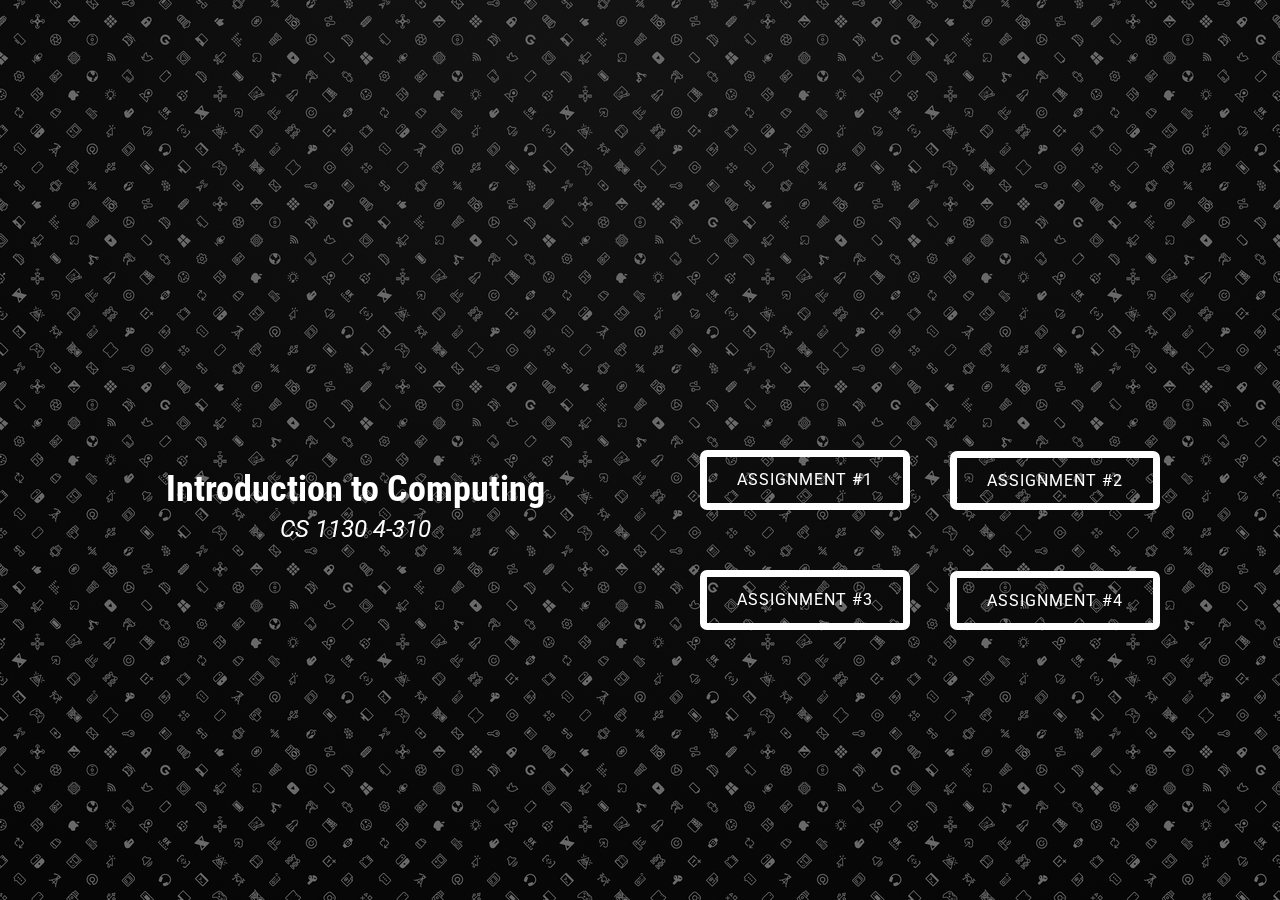
<file: index.html>
<!DOCTYPE html>
<html style="font-size: 16px;">
  <head>
    <meta name="viewport" content="width=device-width, initial-scale=1.0">
    <meta charset="utf-8">
    <meta name="keywords" content="Introduction to Computing">
    <meta name="description" content="">
    <meta name="page_type" content="np-template-header-footer-from-plugin">
    <title>Introduction to Computing</title>
    <link rel="stylesheet" href="nicepage.css" media="screen">
<link rel="stylesheet" href="Introduction-to-Computing.css" media="screen">
    <script class="u-script" type="text/javascript" src="jquery.js" defer=""></script>
    <script class="u-script" type="text/javascript" src="nicepage.js" defer=""></script>
    <meta name="generator" content="Nicepage 3.29.1, nicepage.com">
    <link id="u-theme-google-font" rel="stylesheet" href="https://fonts.googleapis.com/css?family=Roboto:100,100i,300,300i,400,400i,500,500i,700,700i,900,900i|Open+Sans:300,300i,400,400i,600,600i,700,700i,800,800i">
    <link id="u-page-google-font" rel="stylesheet" href="https://fonts.googleapis.com/css?family=Roboto+Condensed:300,300i,400,400i,700,700i|Roboto:100,100i,300,300i,400,400i,500,500i,700,700i,900,900i">
    
    
    <script type="application/ld+json">{
		"@context": "http://schema.org",
		"@type": "Organization",
		"name": "Introduction to Computing"
}</script>
    <meta name="theme-color" content="#478ac9">
    <meta property="og:title" content="Introduction to Computing">
    <meta property="og:description" content="">
    <meta property="og:type" content="website">
  </head>
  <body data-home-page="Introduction-to-Computing.html" data-home-page-title="Introduction to Computing" class="u-body">
    <section class="skrollable u-clearfix u-hidden-lg u-hidden-md u-hidden-sm u-hidden-xs u-image u-shading u-section-1" id="sec-97f0" data-image-width="1600" data-image-height="900">
      <div class="u-clearfix u-sheet u-sheet-1">
        <div class="u-align-center u-container-style u-group u-hidden-lg u-hidden-md u-hidden-sm u-hidden-xs u-opacity u-opacity-30 u-shape-rectangle u-group-1">
          <div class="u-container-layout u-container-layout-1">
            <h2 class="u-custom-font u-font-roboto-condensed u-text u-text-1" data-animation-name="pulse" data-animation-duration="1000" data-animation-delay="500" data-animation-direction="">Introduction to Computing</h2>
            <p class="u-custom-font u-font-roboto u-text u-text-2" data-animation-name="pulse" data-animation-duration="1000" data-animation-delay="500" data-animation-direction="">CS 1130 4-310</p>
          </div>
        </div>
        <a href="files/Assignment1-1.html" class="u-border-7 u-border-hover-palette-5-light-1 u-border-white u-btn u-btn-round u-button-style u-custom-font u-file-link u-font-roboto u-none u-radius-7 u-btn-1" data-animation-name="fadeIn" data-animation-duration="1000" data-animation-delay="500" data-animation-direction="" target="_blank">Assignment #1</a>
        <a href="files/Assignment2.html" class="u-border-7 u-border-hover-palette-5-light-1 u-border-white u-btn u-btn-round u-button-style u-custom-font u-file-link u-font-roboto u-none u-radius-7 u-btn-2" data-animation-name="fadeIn" data-animation-duration="1000" data-animation-delay="500" target="_blank">Assignment #2</a>
        <a href="files/Assignment3.html" class="u-border-7 u-border-hover-palette-5-light-1 u-border-white u-btn u-btn-round u-button-style u-custom-font u-file-link u-font-roboto u-none u-radius-7 u-btn-3" data-animation-name="fadeIn" data-animation-duration="1000" data-animation-delay="500" target="_blank">Assignment #3<br>
        </a>
        <a href="files/Untitled-1.html" class="u-border-7 u-border-hover-palette-5-light-1 u-border-white u-btn u-btn-round u-button-style u-custom-font u-file-link u-font-roboto u-none u-radius-7 u-btn-4" data-animation-name="fadeIn" data-animation-duration="1000" data-animation-delay="500" data-animation-direction="">Assignment #4</a>
      </div>
    </section>
    
    
    <span style="height: 64px; width: 64px; margin-left: 0px; margin-right: auto; margin-top: 0px; background-image: none; right: 20px; bottom: 20px" class="u-back-to-top u-icon u-icon-circle u-opacity u-opacity-85 u-palette-1-base u-spacing-15" data-href="#">
        <svg class="u-svg-link" preserveAspectRatio="xMidYMin slice" viewBox="0 0 551.13 551.13"><use xmlns:xlink="http://www.w3.org/1999/xlink" xlink:href="#svg-1d98"></use></svg>
        <svg class="u-svg-content" enable-background="new 0 0 551.13 551.13" viewBox="0 0 551.13 551.13" xmlns="http://www.w3.org/2000/svg" id="svg-1d98"><path d="m275.565 189.451 223.897 223.897h51.668l-275.565-275.565-275.565 275.565h51.668z"></path></svg>
    </span>
  </body>
</html>
</file>
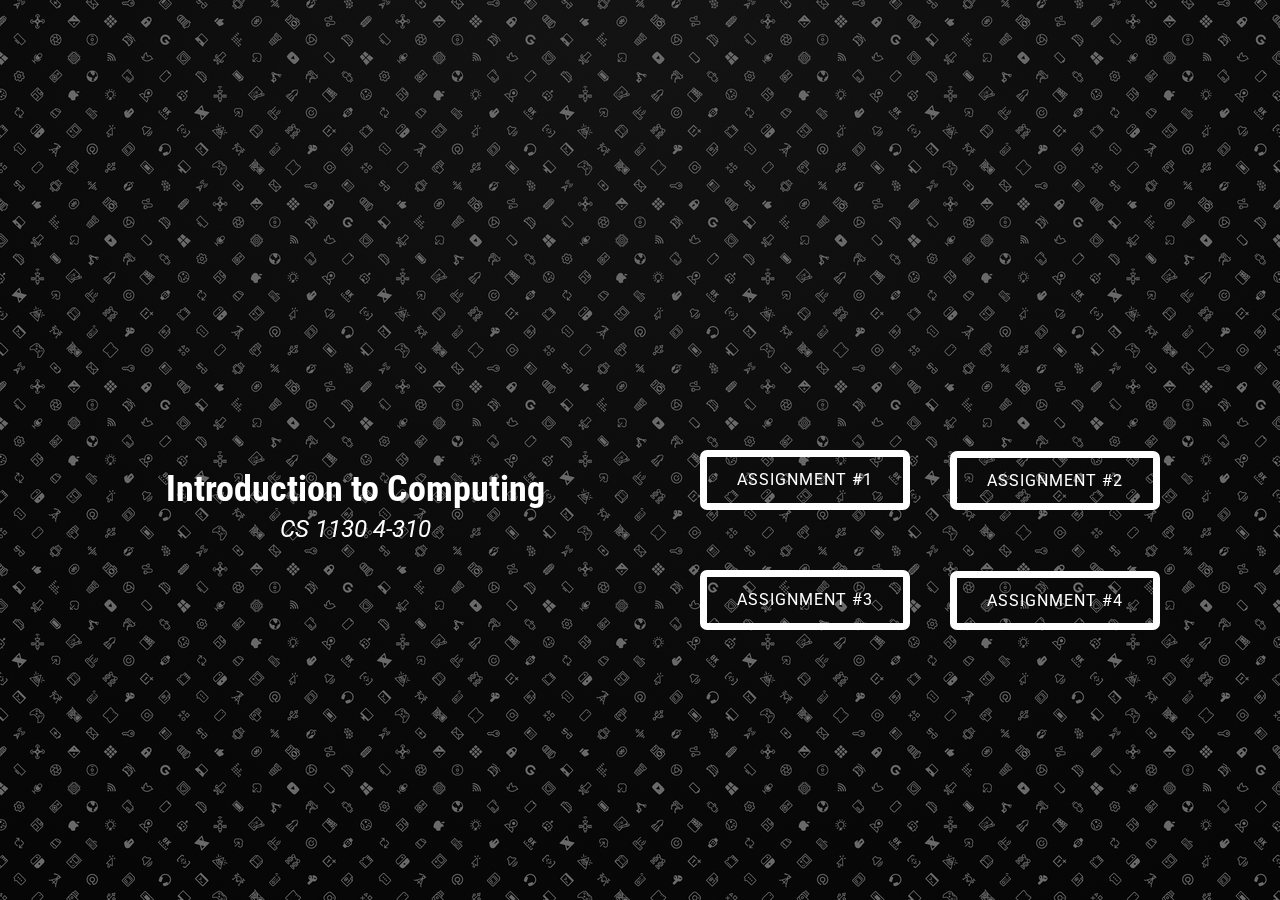
<file: Introduction-to-Computing.html>
<!DOCTYPE html>
<html style="font-size: 16px;">
  <head>
    <meta name="viewport" content="width=device-width, initial-scale=1.0">
    <meta charset="utf-8">
    <meta name="keywords" content="Introduction to Computing">
    <meta name="description" content="">
    <meta name="page_type" content="np-template-header-footer-from-plugin">
    <title>Introduction to Computing</title>
    <link rel="stylesheet" href="nicepage.css" media="screen">
<link rel="stylesheet" href="Introduction-to-Computing.css" media="screen">
    <script class="u-script" type="text/javascript" src="jquery.js" defer=""></script>
    <script class="u-script" type="text/javascript" src="nicepage.js" defer=""></script>
    <meta name="generator" content="Nicepage 3.29.1, nicepage.com">
    <link id="u-theme-google-font" rel="stylesheet" href="https://fonts.googleapis.com/css?family=Roboto:100,100i,300,300i,400,400i,500,500i,700,700i,900,900i|Open+Sans:300,300i,400,400i,600,600i,700,700i,800,800i">
    <link id="u-page-google-font" rel="stylesheet" href="https://fonts.googleapis.com/css?family=Roboto+Condensed:300,300i,400,400i,700,700i|Roboto:100,100i,300,300i,400,400i,500,500i,700,700i,900,900i">
    
    
    <script type="application/ld+json">{
		"@context": "http://schema.org",
		"@type": "Organization",
		"name": "Introduction to Computing"
}</script>
    <meta name="theme-color" content="#478ac9">
    <meta property="og:title" content="Introduction to Computing">
    <meta property="og:description" content="">
    <meta property="og:type" content="website">
  </head>
  <body class="u-body">
    <section class="skrollable u-clearfix u-hidden-lg u-hidden-md u-hidden-sm u-hidden-xs u-image u-shading u-section-1" id="sec-97f0" data-image-width="1600" data-image-height="900">
      <div class="u-clearfix u-sheet u-sheet-1">
        <div class="u-align-center u-container-style u-group u-hidden-lg u-hidden-md u-hidden-sm u-hidden-xs u-opacity u-opacity-30 u-shape-rectangle u-group-1">
          <div class="u-container-layout u-container-layout-1">
            <h2 class="u-custom-font u-font-roboto-condensed u-text u-text-1" data-animation-name="pulse" data-animation-duration="1000" data-animation-delay="500" data-animation-direction="">Introduction to Computing</h2>
            <p class="u-custom-font u-font-roboto u-text u-text-2" data-animation-name="pulse" data-animation-duration="1000" data-animation-delay="500" data-animation-direction="">CS 1130 4-310</p>
          </div>
        </div>
        <a href="files/Assignment1-1.html" class="u-border-7 u-border-hover-palette-5-light-1 u-border-white u-btn u-btn-round u-button-style u-custom-font u-file-link u-font-roboto u-none u-radius-7 u-btn-1" data-animation-name="fadeIn" data-animation-duration="1000" data-animation-delay="500" data-animation-direction="" target="_blank">Assignment #1</a>
        <a href="files/Assignment2.html" class="u-border-7 u-border-hover-palette-5-light-1 u-border-white u-btn u-btn-round u-button-style u-custom-font u-file-link u-font-roboto u-none u-radius-7 u-btn-2" data-animation-name="fadeIn" data-animation-duration="1000" data-animation-delay="500" target="_blank">Assignment #2</a>
        <a href="files/Assignment3.html" class="u-border-7 u-border-hover-palette-5-light-1 u-border-white u-btn u-btn-round u-button-style u-custom-font u-file-link u-font-roboto u-none u-radius-7 u-btn-3" data-animation-name="fadeIn" data-animation-duration="1000" data-animation-delay="500" target="_blank">Assignment #3<br>
        </a>
        <a href="files/Untitled-1.html" class="u-border-7 u-border-hover-palette-5-light-1 u-border-white u-btn u-btn-round u-button-style u-custom-font u-file-link u-font-roboto u-none u-radius-7 u-btn-4" data-animation-name="fadeIn" data-animation-duration="1000" data-animation-delay="500" data-animation-direction="">Assignment #4</a>
      </div>
    </section>
    
    
    <span style="height: 64px; width: 64px; margin-left: 0px; margin-right: auto; margin-top: 0px; background-image: none; right: 20px; bottom: 20px" class="u-back-to-top u-icon u-icon-circle u-opacity u-opacity-85 u-palette-1-base u-spacing-15" data-href="#">
        <svg class="u-svg-link" preserveAspectRatio="xMidYMin slice" viewBox="0 0 551.13 551.13"><use xmlns:xlink="http://www.w3.org/1999/xlink" xlink:href="#svg-1d98"></use></svg>
        <svg class="u-svg-content" enable-background="new 0 0 551.13 551.13" viewBox="0 0 551.13 551.13" xmlns="http://www.w3.org/2000/svg" id="svg-1d98"><path d="m275.565 189.451 223.897 223.897h51.668l-275.565-275.565-275.565 275.565h51.668z"></path></svg>
    </span>
  </body>
</html>
</file>
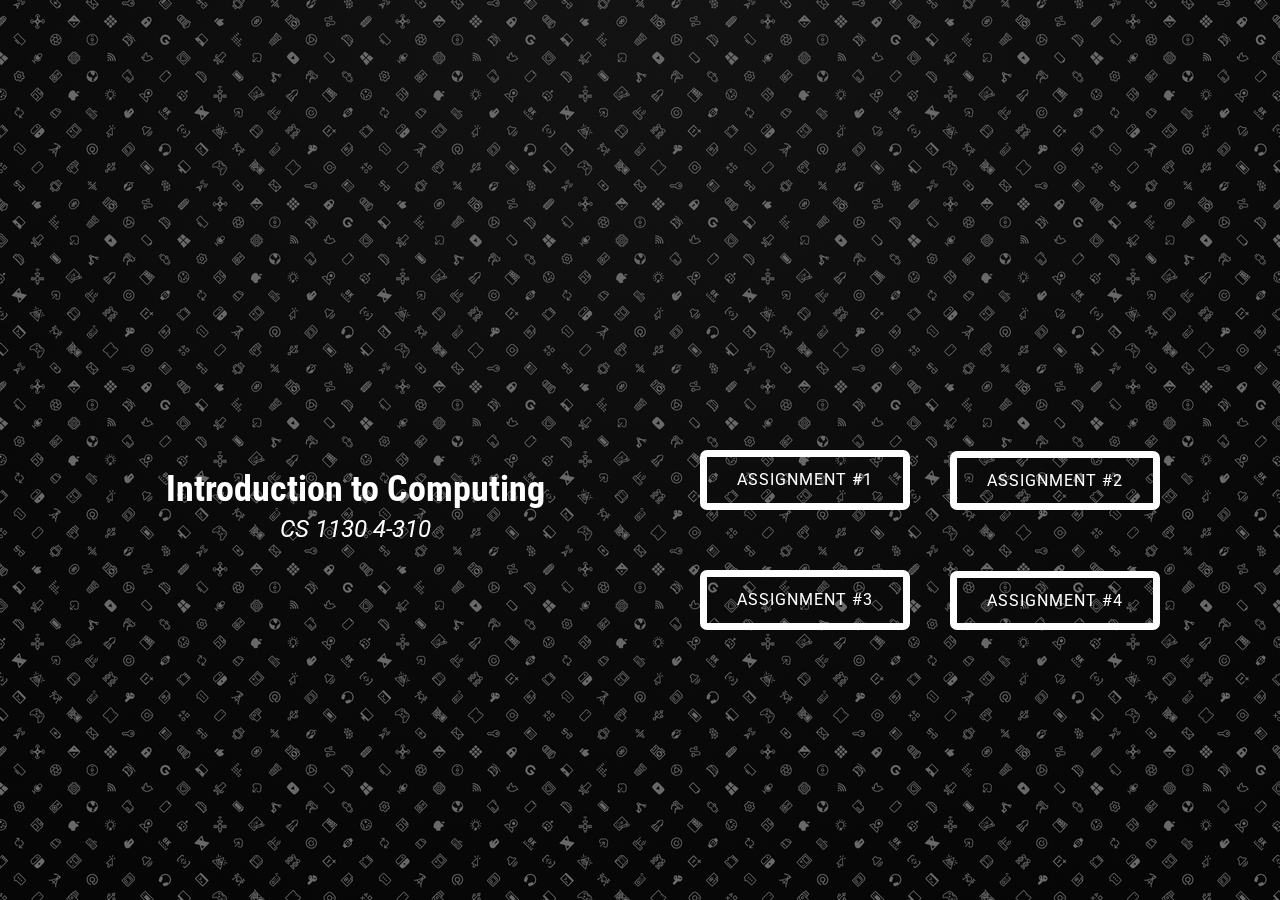
<file: Page-1.html>
<!DOCTYPE html>
<html style="font-size: 16px;">
  <head>
    <meta name="viewport" content="width=device-width, initial-scale=1.0">
    <meta charset="utf-8">
    <meta name="keywords" content="Introduction to Computing">
    <meta name="description" content="">
    <meta name="page_type" content="np-template-header-footer-from-plugin">
    <title>Introduction to Computing</title>
    <link rel="stylesheet" href="nicepage.css" media="screen">
<link rel="stylesheet" href="Page-1.css" media="screen">
    <script class="u-script" type="text/javascript" src="jquery.js" defer=""></script>
    <script class="u-script" type="text/javascript" src="nicepage.js" defer=""></script>
    <meta name="generator" content="Nicepage 3.29.1, nicepage.com">
    <link id="u-theme-google-font" rel="stylesheet" href="https://fonts.googleapis.com/css?family=Roboto:100,100i,300,300i,400,400i,500,500i,700,700i,900,900i|Open+Sans:300,300i,400,400i,600,600i,700,700i,800,800i">
    <link id="u-page-google-font" rel="stylesheet" href="https://fonts.googleapis.com/css?family=Roboto+Condensed:300,300i,400,400i,700,700i|Roboto:100,100i,300,300i,400,400i,500,500i,700,700i,900,900i">
    
    
    <script type="application/ld+json">{
		"@context": "http://schema.org",
		"@type": "Organization",
		"name": "Introduction to Computing"
}</script>
    <meta name="theme-color" content="#478ac9">
    <meta property="og:title" content="Page 1">
    <meta property="og:description" content="">
    <meta property="og:type" content="website">
  </head>
  <body class="u-body">
    <section class="skrollable u-clearfix u-hidden-lg u-hidden-md u-hidden-sm u-hidden-xs u-image u-parallax u-shading u-section-1" id="sec-97f0" data-image-width="1600" data-image-height="900">
      <div class="u-clearfix u-sheet u-sheet-1">
        <div class="u-align-center u-container-style u-group u-hidden-lg u-hidden-md u-hidden-sm u-hidden-xs u-opacity u-opacity-30 u-shape-rectangle u-group-1">
          <div class="u-container-layout u-container-layout-1">
            <h2 class="u-custom-font u-font-roboto-condensed u-text u-text-1" data-animation-name="pulse" data-animation-duration="1000" data-animation-delay="500" data-animation-direction="">Introduction to Computing</h2>
            <p class="u-custom-font u-font-roboto u-text u-text-2" data-animation-name="pulse" data-animation-duration="1000" data-animation-delay="500" data-animation-direction="">CS 1130 4-310</p>
          </div>
        </div>
        <a href="files/Assignment1.html" class="u-border-7 u-border-hover-palette-5-light-1 u-border-white u-btn u-btn-round u-button-style u-custom-font u-file-link u-font-roboto u-none u-radius-7 u-btn-1" data-animation-name="fadeIn" data-animation-duration="1000" data-animation-delay="500" data-animation-direction="">Assignment #1</a>
        <a href="files/Untitled-1.html" class="u-border-7 u-border-hover-palette-5-light-1 u-border-white u-btn u-btn-round u-button-style u-custom-font u-file-link u-font-roboto u-none u-radius-7 u-btn-2" data-animation-name="fadeIn" data-animation-duration="1000" data-animation-delay="500">Assignment #2</a>
        <a href="files/Untitled-1.html" class="u-border-7 u-border-hover-palette-5-light-1 u-border-white u-btn u-btn-round u-button-style u-custom-font u-file-link u-font-roboto u-none u-radius-7 u-btn-3" data-animation-name="fadeIn" data-animation-duration="1000" data-animation-delay="500">Assignment #3<br>
        </a>
        <a href="files/Untitled-1.html" class="u-border-7 u-border-hover-palette-5-light-1 u-border-white u-btn u-btn-round u-button-style u-custom-font u-file-link u-font-roboto u-none u-radius-7 u-btn-4" data-animation-name="fadeIn" data-animation-duration="1000" data-animation-delay="500" data-animation-direction="">Assignment #4</a>
      </div>
    </section>
    
    
    <span style="height: 64px; width: 64px; margin-left: 0px; margin-right: auto; margin-top: 0px; background-image: none; right: 20px; bottom: 20px" class="u-back-to-top u-icon u-icon-circle u-opacity u-opacity-85 u-palette-1-base u-spacing-15" data-href="#">
        <svg class="u-svg-link" preserveAspectRatio="xMidYMin slice" viewBox="0 0 551.13 551.13"><use xmlns:xlink="http://www.w3.org/1999/xlink" xlink:href="#svg-1d98"></use></svg>
        <svg class="u-svg-content" enable-background="new 0 0 551.13 551.13" viewBox="0 0 551.13 551.13" xmlns="http://www.w3.org/2000/svg" id="svg-1d98"><path d="m275.565 189.451 223.897 223.897h51.668l-275.565-275.565-275.565 275.565h51.668z"></path></svg>
    </span>
  </body>
</html>
</file>
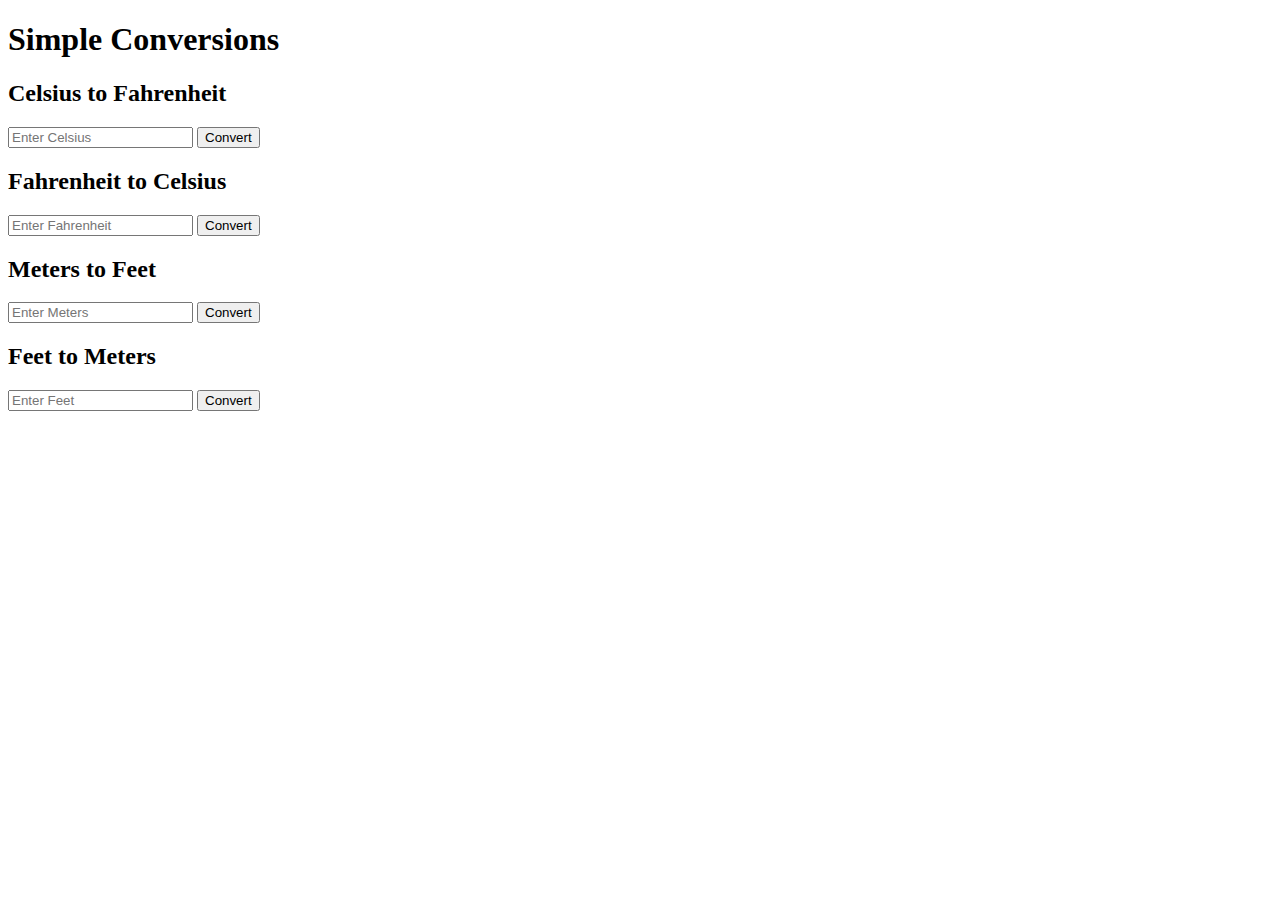
<file: files/Assignment1-1.html>
<!DOCTYPE html>
<html> 
    <head>
        <title>Assignment#1</title>
        <meta charset="utf-8">
        <meta name="viewport" content="width=device-width, initial-scale=1">
    </head>
    <body>
        <h1>Simple Conversions</h1>
        <h2>Celsius to Fahrenheit</h2>
        <input type="text" id="clsstF" placeholder="Enter Celsius">
        <button onclick="calc_clsstF()">Convert</button>
        <p id="frht"></p>

        <h2>Fahrenheit to Celsius</h2>
        <input type="text" id="frhtC" placeholder="Enter Fahrenheit">
        <button onclick="calc_frhtC()">Convert</button>
        <p id="clss"></p>

        <h2>Meters to Feet</h2>
        <input type="text" id="mtr" placeholder="Enter Meters">
        <button onclick="calc_mtrft()">Convert</button>
        <p id="ft"></p>

        <h2>Feet to Meters</h2>
        <input type="text" id="ft_2" placeholder="Enter Feet">
        <button onclick="calc_ftmtr()">Convert</button>
        <p id="mtr_2"></p>

        <script>
            function calc_clsstF(){
                let x;
                x=document.getElementById("clsstF").value
                let z = (x * 9 / 5) + 32
                document.getElementById("frht").innerHTML = z + "°F";

            }
        </script>

        <script>
            function calc_frhtC(){
                let x;
                x = document.getElementById("frhtC").value
                let z = (x - 32) * 5/9;
                document.getElementById("clss").innerHTML = z + "°C" ;
            }
        </script>

        <script>
            function calc_mtrft(){
                let x;
                x = document.getElementById("mtr").value
                let z = x * 3.28084;
                document.getElementById("ft").innerHTML = z + " ft." ;
            }
        </script>

        <script>
            function calc_ftmtr(){
                let x;
                x = document.getElementById("ft_2").value
                let z = x / 3.28084;
                document.getElementById("mtr_2").innerHTML=z + " meters";
            }
        </script>
    </body>
</html>
</file>
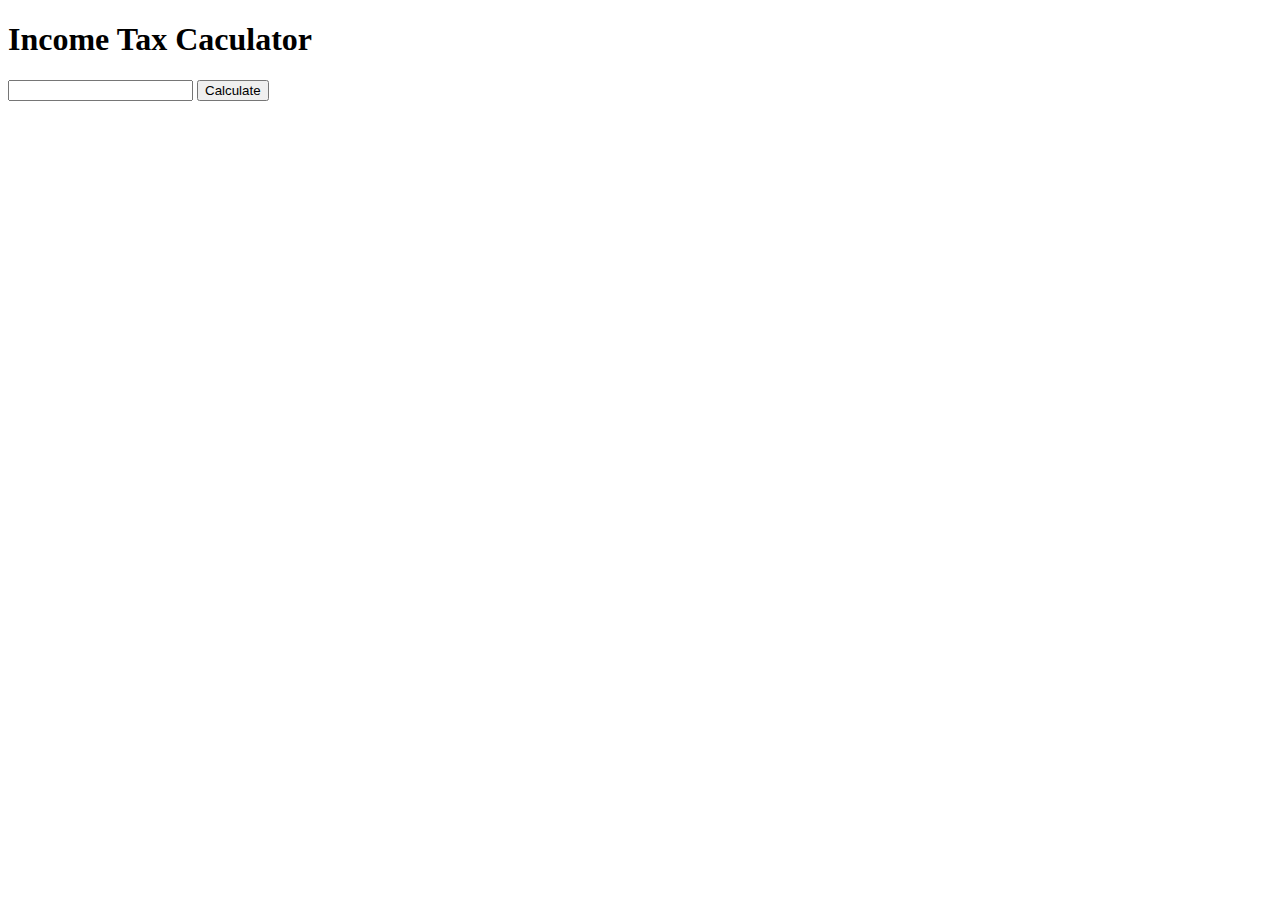
<file: files/Assignment2-2.html>
<!DOCTYPE html>
<html>
    <head>
        <title>Assignment#2</title>
        <meta charset="utf-8">
        <meta name="viewport" content="width=device-width, initial-scale=1">
    </head>
    <body>
        <h1>Income Tax Caculator</h1>
    <input type="text" id="income">
    <button onclick="compute_inctax()">Calculate</button>
    <p id="inctax"></p>

    <script>
    function compute_inctax(){
        var i = document.getElementById("income").value*1;
        var inctax = 0.00;

        if(i <= 250000){
          inctax = 0.00;
        }
        else if(i > 250000&& i <= 400000){
          inctax = (i - 250000)*0.20;
        }
        else if(i > 400000 && i <= 800000){
          inctax = (i - 400000)*0.25+30000;
        }
        else if(i > 800000 && i <= 800000){
          inctax = (i - 800000)*0.30+130000;
        }
        else if(i > 2000000 && i <= 8000000){
          inctax = (i - 2000000)*0.32+490000;
        }
        else if(i > 8000000){
          inctax = (i - 8000000)*0.35+2410000;
        }
        document.getElementById("inctax").innerHTML = "Your income tax is: ₱" + inctax;
    }
    </script>     
    </body>
</html>
</file>
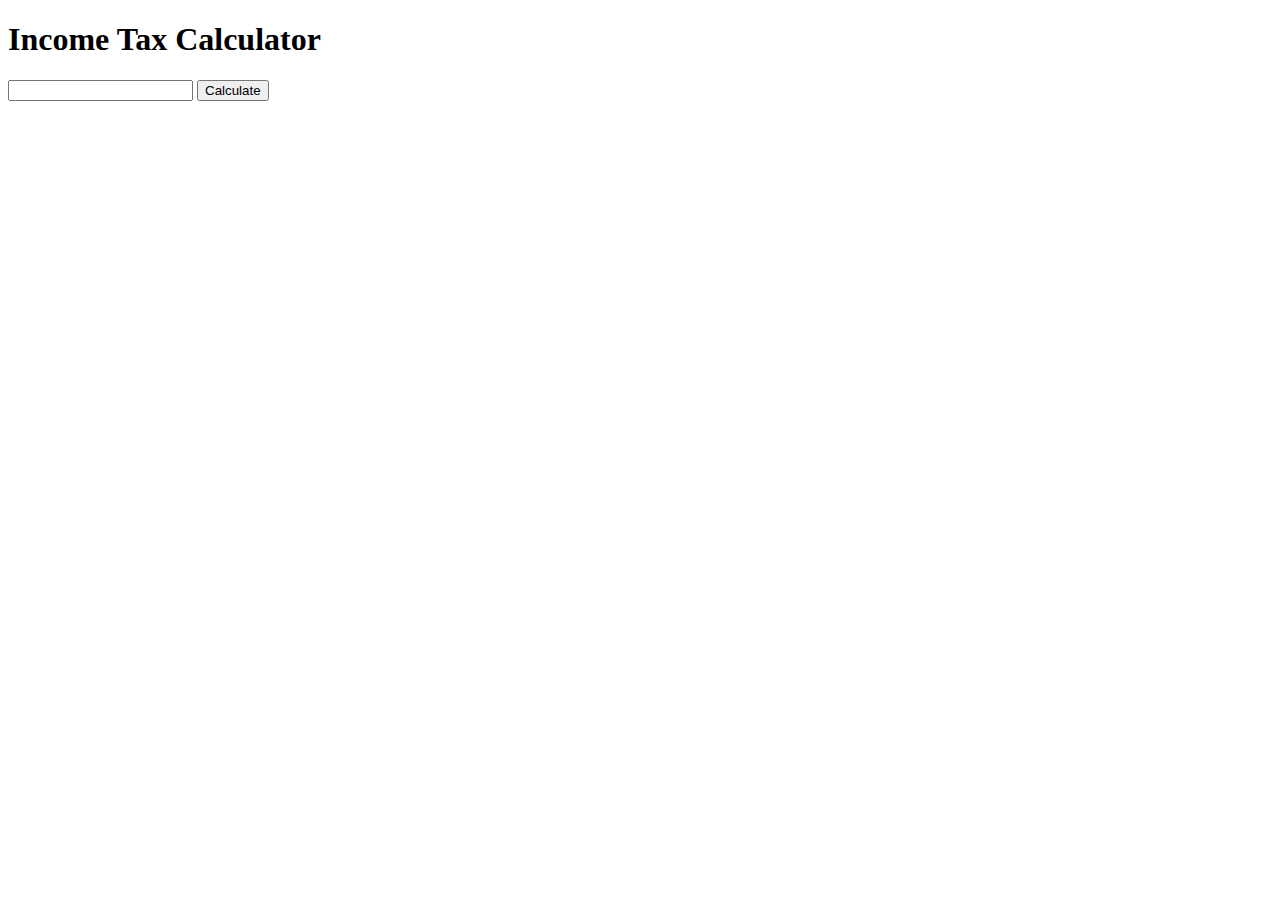
<file: files/Assignment2.html>
<!DOCTYPE html>
<html>
    <head>
        <title>Assignment#2</title>
        <meta charset="utf-8">
        <meta name="viewport" content="width=device-width, initial-scale=1">
    </head>
    <body>
        <h1>Income Tax Calculator</h1>
    <input type="text" id="income">
    <button onclick="compute_inctax()">Calculate</button>
    <p id="inctax"></p>

    <script>
    function compute_inctax(){
        var i = document.getElementById("income").value*1;
        var inctax = 0.00;

        if(i <= 250000){
          inctax = 0.00;
        }
        else if(i > 250000&& i <= 400000){
          inctax = (i - 250000)*0.20;
        }
        else if(i > 400000 && i <= 800000){
          inctax = (i - 400000)*0.25+30000;
        }
        else if(i > 800000 && i <= 800000){
          inctax = (i - 800000)*0.30+130000;
        }
        else if(i > 2000000 && i <= 8000000){
          inctax = (i - 2000000)*0.32+490000;
        }
        else if(i > 8000000){
          inctax = (i - 8000000)*0.35+2410000;
        }
        document.getElementById("inctax").innerHTML = "Your income tax is: ₱" + inctax;
    }
    </script>     
    </body>
</html>
</file>
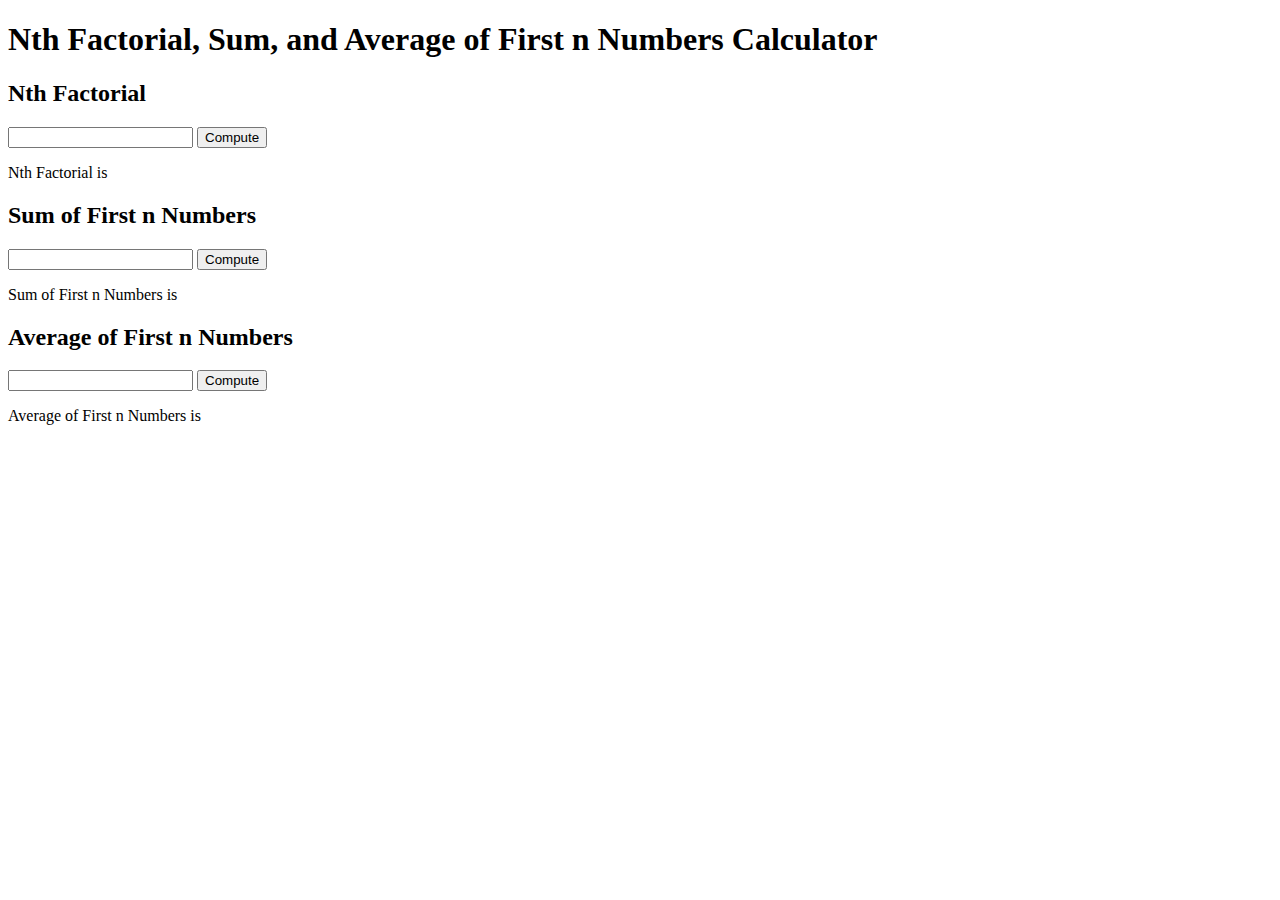
<file: files/Assignment3.html>
<!DOCTYPE html>
<html>
    <head>
        <title>Assignment#3</title>
        <meta charset="utf-8">
        <meta name="viewport" content="width=device-width, initial-scale=1">
    </head>
    <body>
        <h1>Nth Factorial, Sum, and Average of First n Numbers Calculator</h1>
        <h2>Nth Factorial</h2>
        <input type="text" id="factorial">
        <button onclick="calc_Nth()">Compute</button>
        <p>Nth Factorial is </p><p id="factorial"></p> <p id="nthFactorial"></p>

        <h2>Sum of First n Numbers</h2>
        <input type="text" id="sumofn">
        <button onclick="calc_sumofn()">Compute</button>
        <p>Sum of First n Numbers is </p><p id="sumofN"></p>

        <h2>Average of First n Numbers</h2>
        <input type="text" id="avg">
        <button onclick="calc_avgofn()">Compute</button>
        <p>Average of First n Numbers is</p><p id="avgofN"></p>

        <script>
            function calc_Nth(){
                var num = document.getElementById("factorial").value*1;
                console.log(num);
                var i = 1;
                var nth = 1;
                while (i <= num){
                    nth = i * nth;
                    i++;
                    }
                document.getElementById("nthFactorial").innerHTML = nth;  
            }
        </script>

        <script>
            function calc_sumofn(){
                let x;
                x = document.getElementById("sumofn").value*1
                let counter = 1;
                let sum = 0;
                do{
                    sum = sum + counter;
                    counter++
                }
                while(counter <= x);
                document.getElementById("sumofN").innerHTML = sum;
            }
        </script>

        <script>
            function calc_avgofn(){
                let x;
                x = document.getElementById("avg").value*1
                let average = 0;
                for(counter = 1; counter <= x; counter++){
                    average = average + counter;
                    if(counter == x){
                        average = average / x;
                    }
                }
                document.getElementById("avgofN").innerHTML = average;
            }
        </script>
    </body>
</html>
</file>
